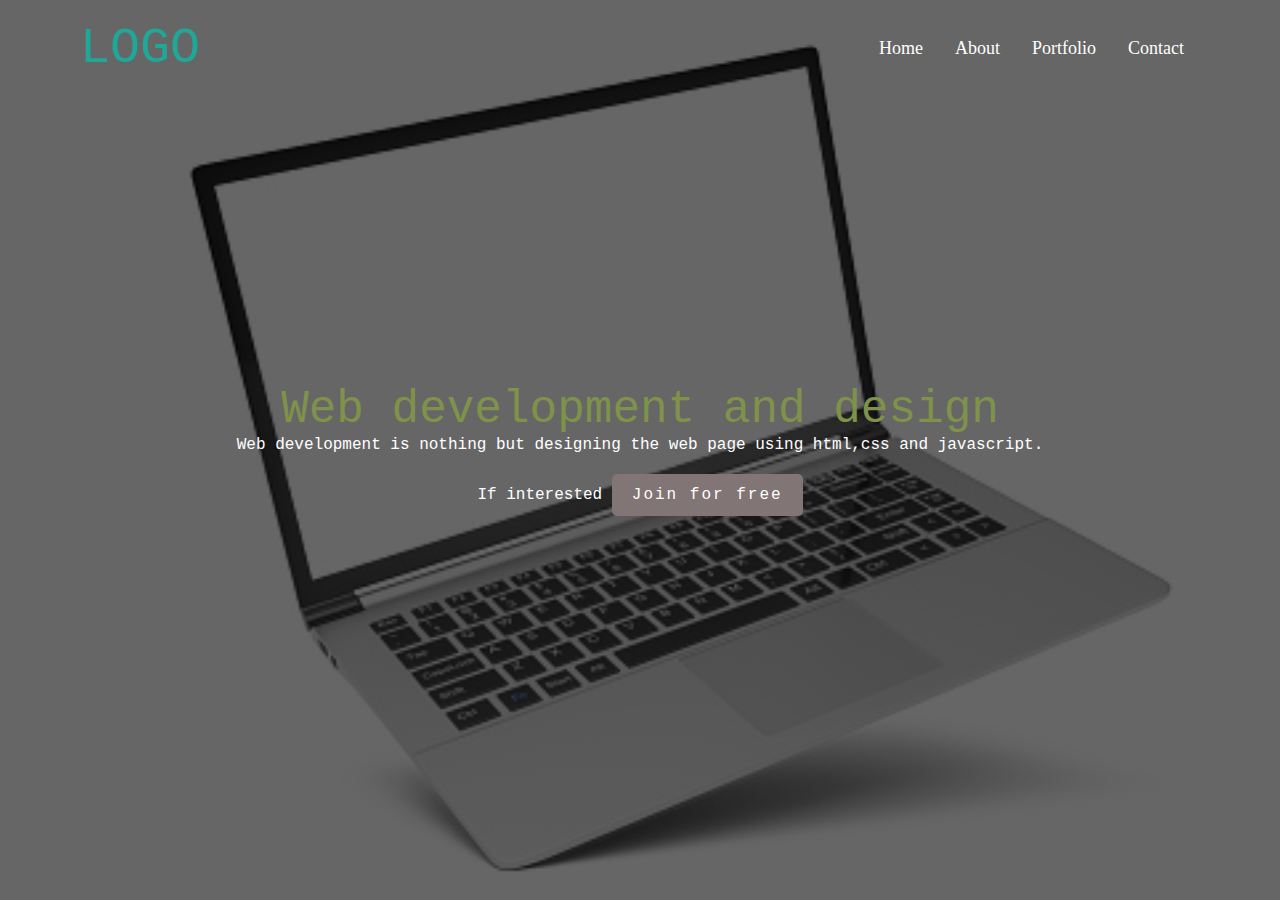
<file: level1-task1/index.html>
<!DOCTYPE html>
<html lang="en">
<head>
    <meta charset="UTF-8">
    <meta name="viewport" content="width=device-width, initial-scale=1.0">
    <title>Landing page</title>
    <link rel="stylesheet" href="style.css">
</head>
<body>
    <div class="container">
        <div class="row">
            <nav class="navbar">
                <h1>Logo</h1>
                <ul>
                    <li><a href="">Home</a></li>
                    <li><a href="">About</a></li>
                    <li><a href="">Portfolio</a></li>
                    <li><a href="">Contact</a></li>
                </ul>
            </nav>
            <div class="content">
                <h1>Web development and design</h1>
                <p>Web development is nothing but designing the web page using html,css and javascript.</p>
                <p>If interested <a href="">Join for free</a> </p>
            </div>
        </div>
    </div>

</body>
</html>
</file>
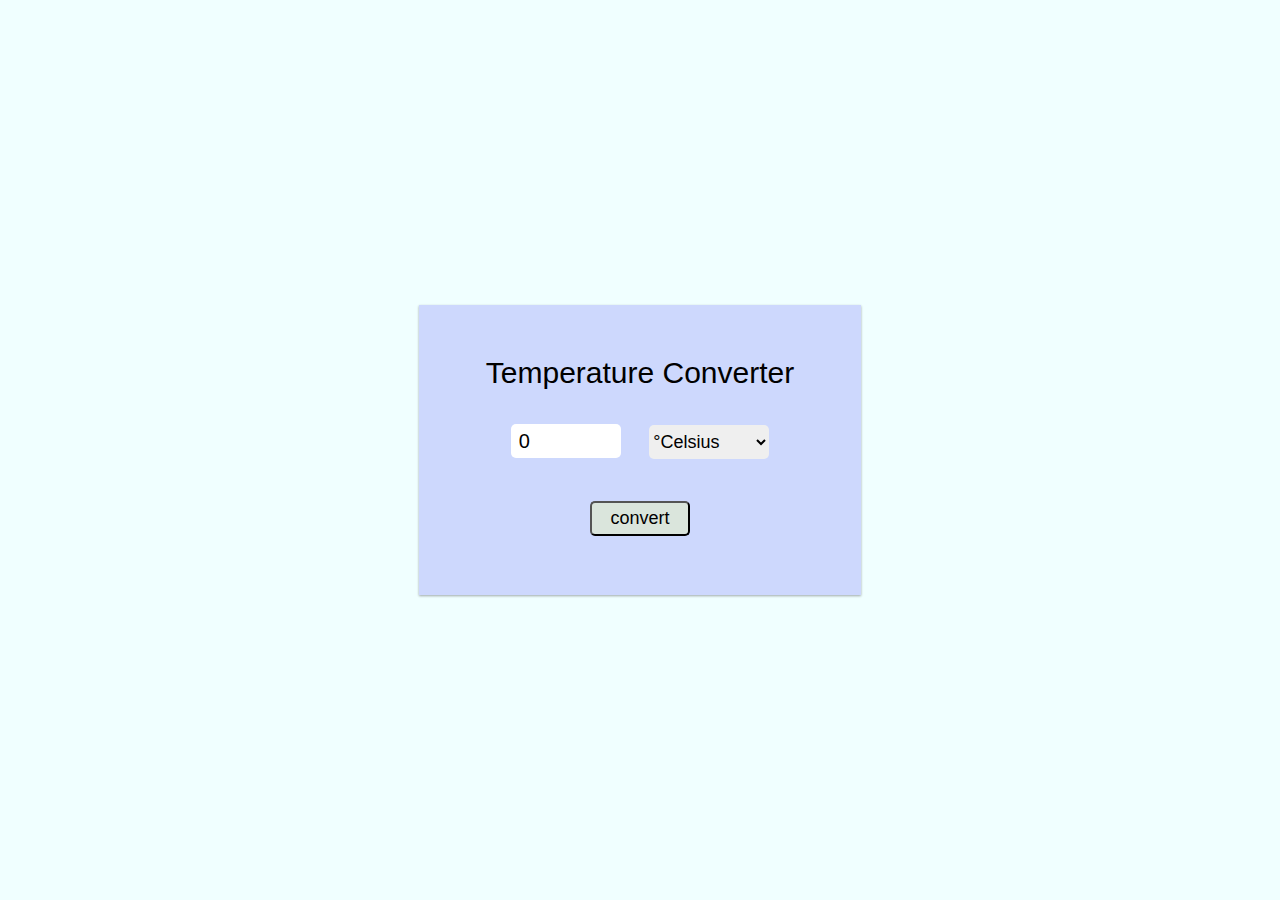
<file: level1-task3/index.html>
<!DOCTYPE html>
<html lang="en">
<head>
    <meta charset="UTF-8">
    <meta name="viewport" content="width=device-width, initial-scale=1.0">
    <title>temperature converter</title>
    <link rel="stylesheet" href="style.css">
</head>
<body>
    <div class="container">
        <form id="calcTemp" onsubmit="calculateTemp(); return false">
        <label for="temp">Temperature Converter</label>
        <br>
        <input type="number" name="temp" id="temp" value="0">
        <select name="temp_diff" id="temp_diff">
            <option value="cel">&#176;Celsius</option>
            <option value="feh">&#176;Fahrenheit</option>
        </select>
        <br>
        <input type="submit" name="temp" id="submit" value="convert" >
        <br>
        <span id="result"></span>
    </form>
    </div>
    <script src="script.js"></script>
</body>
</html>
</file>
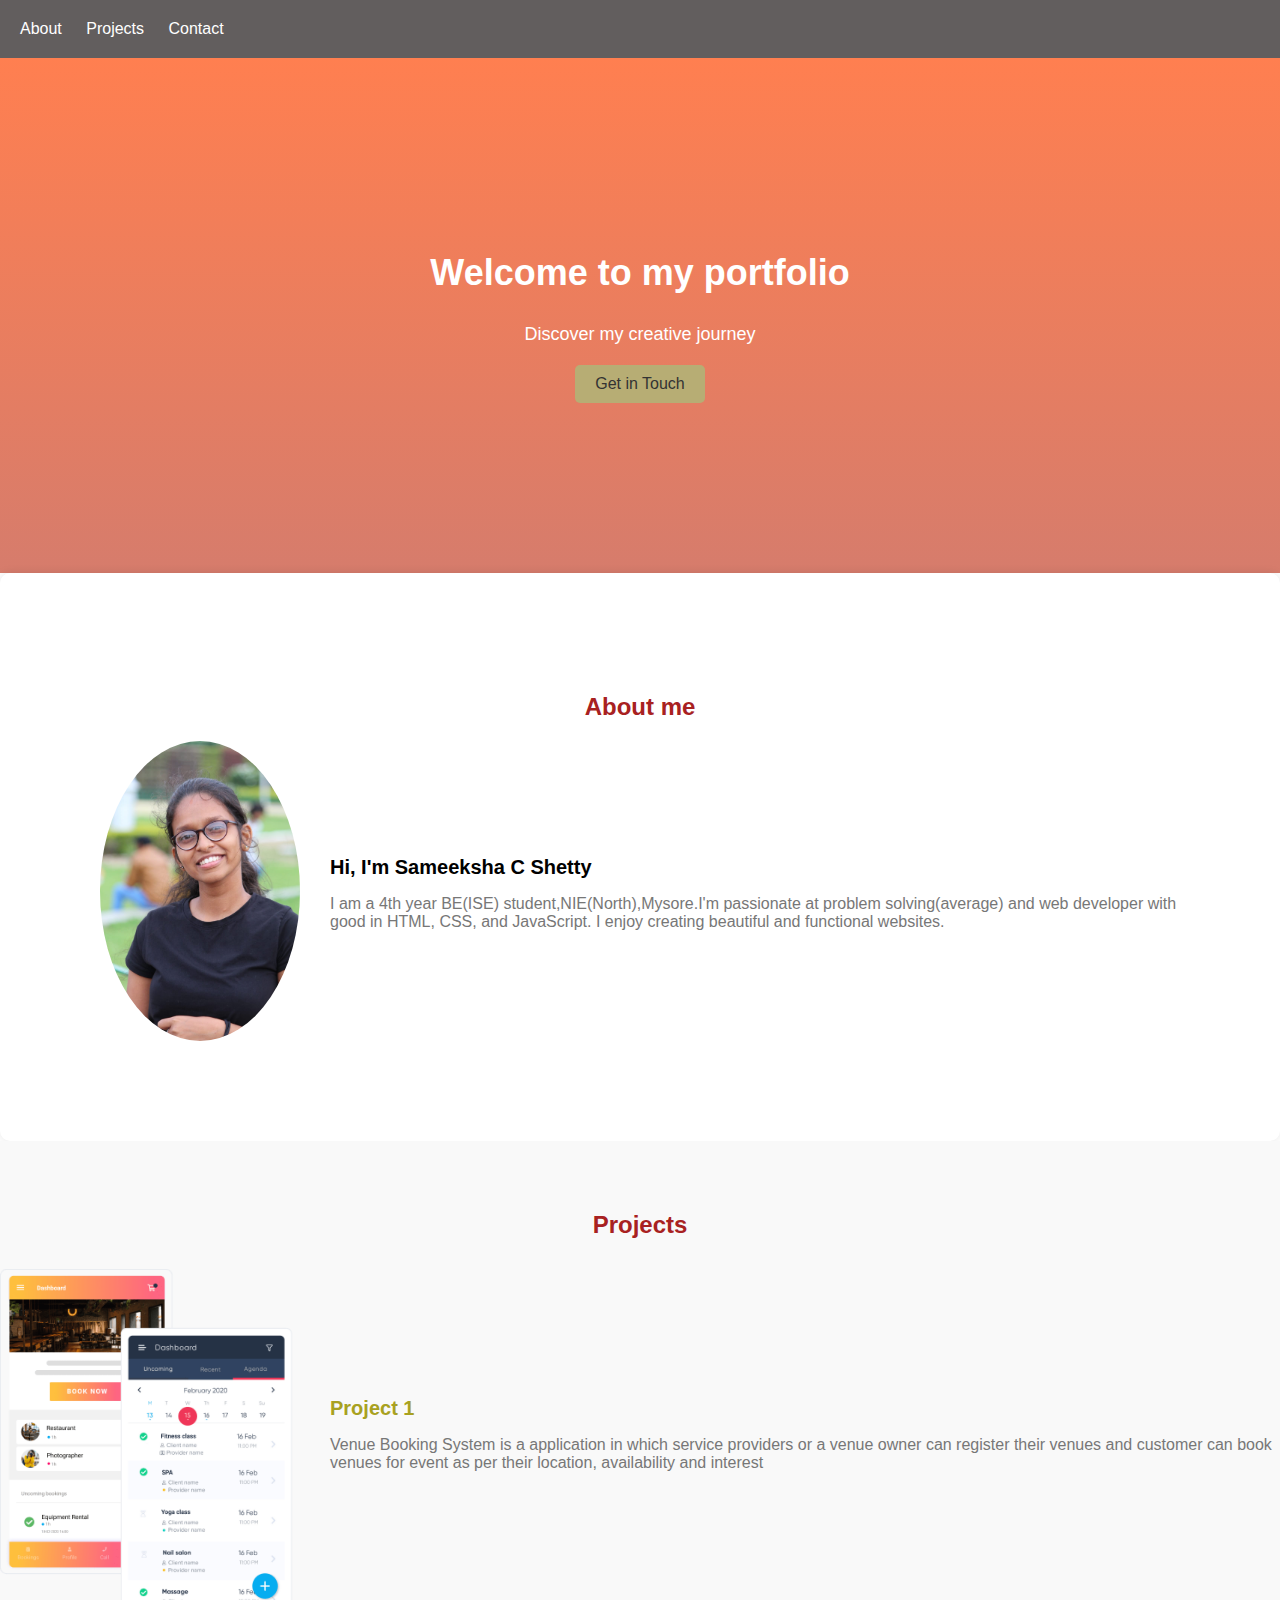
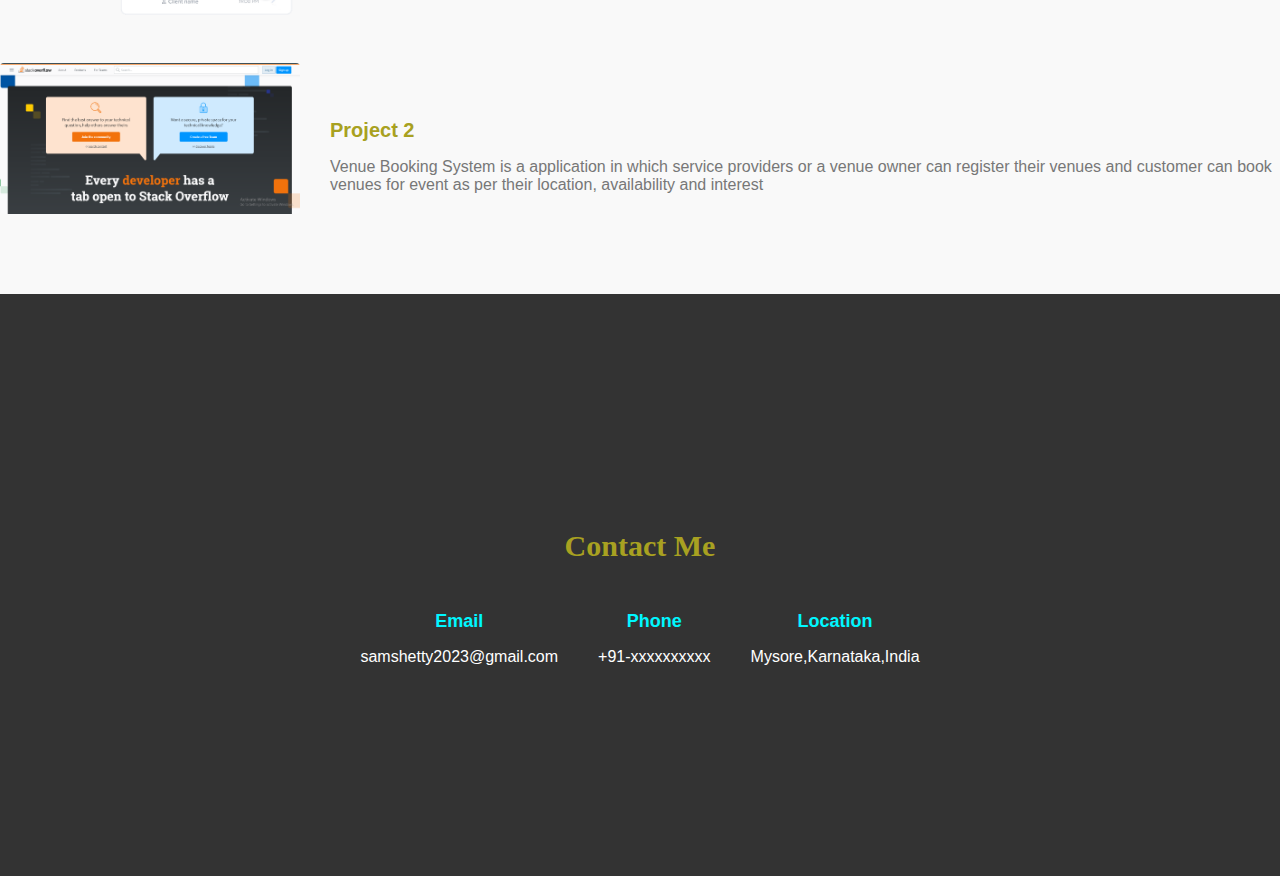
<file: postfolio/index.html>
<!DOCTYPE html>
<html lang="en">
<head>
    <meta charset="UTF-8">
    <meta name="viewport" content="width=device-width, initial-scale=1.0">
    <title>Portfolio</title>
    <link rel="stylesheet" href="style.css">
</head>
<body>
   <header>
        <nav>
            <ul>
                <li><a href="#about-me">About</a> </li>
                <li><a href="#projects">Projects</a> </li>
                <li><a href="#contact">Contact</a> </li>
            </ul>
        </nav>
    </header>

    <section id="banner">
        <div class="banner-content">
             <h1>Welcome to my portfolio</h1>
             <p>Discover my creative journey</p>
             <a href="#contact" class="btn">Get in Touch</a>
        </div>
    </section>

    <section id="about-me">
        <div class="container">
            <h2>About me</h2>
            <div class="about-content">
                <img src="img sam.jpg" alt="mine" class="img-content">
                <div class="bio">
                <h3>Hi, I'm Sameeksha C Shetty</h3>
                <p>I am a 4th year BE(ISE) student,NIE(North),Mysore.I'm passionate  at problem solving(average) and web developer with good in HTML, CSS, and JavaScript. I enjoy creating beautiful and functional websites.</p>
                </div>
            </div>
        </div>
    </section>

    <section id="projects">
        <div class="container">
            <h2>Projects</h2>
            <div class="project">
                <img src="img1.png" alt="project1" class="pimage">
                <div class="project-info">
                    <br><br><br><br><br><br>
                    <h3>Project 1</h3>
                    <p>Venue Booking System is a application in which service providers or a venue owner can
                        register their venues and customer can book venues for event as per their location, availability
                        and interest</p>
                </div>
            </div>
            <br>

            <div class="project">
                <img src="stackoverflowclone.png" alt="project1" class="pimage">
                <div class="project-info">
                    <br><br>
                    <h3>Project 2</h3>
                    <p>Venue Booking System is a application in which service providers or a venue owner can
                        register their venues and customer can book venues for event as per their location, availability
                        and interest</p>
                </div>
            </div>
        </div>
    </section>

    <section id="contact">
        <div class="container">
            <h2>Contact Me</h2>
            <div class="contact-content">
                <div class="contact-info">
                    <i class="fa fa-envelope"></i>
                    <h3>Email</h3>
                    <p>samshetty2023@gmail.com</p>
                </div>

                <div class="contact-info">
                    <i class="fa fa-phone"></i>
                    <h3>Phone</h3>
                    <p>+91-xxxxxxxxxx</p>
                </div>

                <div class="contact-info">
                    <i class="fa fa-marker"></i>
                    <h3>Location</h3>
                    <p>Mysore,Karnataka,India</p>
                </div>
            </div>
        </div>
    </section>
</body>
</html>
</file>
<file: level1-task1/style.css>
*{
    margin: 0;
    padding: 0;
    box-sizing: border-box;
    font-family:'Courier New', Courier, monospace;
}

.container{
    width: 100%;
    min-height: 100vh;
    background-image: linear-gradient(rgba(0,0,0,0.6),rgba(0,0,0,0.6)), url("weeb.jpg");
    background-repeat: no-repeat;
    background-position: center;
    background-size: cover;
}
.row{
    width: 100%;
    padding: 0px 80px;
}
.navbar{
    width: 100%;
    display: flex;
    justify-content: space-between;
    align-items: center;
    padding: 10px 0px;
    position: relative;
    z-index: 1;
}
.navbar ul{
    display: flex;
    justify-content: center;
    align-items: center;
    margin-top: 10px;
}

.navbar ul li{
    list-style: none;
}
.navbar ul li a{
    padding: 10px 16px;
    border-radius: 5px;
    font-family:Cambria, Cochin, Georgia, Times, 'Times New Roman', serif;
    font-size: 18px;
    color: #ffffff;
    text-decoration: none;
}

.navbar ul li a:hover{
    background-color: rgb(171, 143, 143);
    color: blue;
}

.navbar h1{
    color: rgb(31, 168, 152);
    font-size: 50px;    
    font-weight: 200;
    text-transform: uppercase;
    margin-top: 10px;
}
.content{
    width: 100%;
    min-height: 100vh;
    position: absolute;
    top: 0;
    left: 0;
    display: flex;
    justify-content: center;
    align-items: center;
    flex-direction: column;
}
.content h1{
    font-size: 46px;
    color: rgb(126, 146, 74);
    font-weight: 400; 
}

.content p{
    font-size: 16px;
    color: #ffffff;
}
.content a{
    text-decoration: none;
    margin-top: 20px;
    display: inline-block;
    letter-spacing: 2px;
    padding: 12px 20px;
    background-color: rgb(130, 117, 117);
    border-radius: 5px;
    color: #ffffff;
}
.content a:hover{
    background-color: rgb(171, 143, 143);
    color: black
}
</file>
<file: level1-task3/style.css>
* {
    box-sizing: border-box;
    padding: 0;
    margin: 0;
    font-family: 'Poppins', sans-serif;
}

.container {
    display: flex;
    justify-content: center;
    align-items: center;
    height: 100vh;
    text-align: center;
    background-color: azure;
}

#calcTemp {
    padding: 29px 67px;
    min-height: 290px;
    background-color: #cdd8fd;
    box-shadow: rgba(0, 0, 0, 0.12) 0px 1px 3px, rgba(0, 0, 0, 0.24) 0px 1px 2px;
}

label {
    font-size: 30px;
    line-height: 78px;
}

#temp {
    width: 110px;
    height: 34px;
    border-radius: 5px;
    margin: 12px;
    padding: 8px;
    font-size: 20px;
    font-weight: 500;
    border: none;
    outline: none;
}

#temp_diff {
    width: 120px;
    height: 34px;
    border-radius: 5px;
    margin: 12px;
    font-size: 18px;
    font-weight: 500;
    border: none;
    outline: none;
}

#submit {
    width: 100px;
    border-radius: 5px;
    margin: 30px 0 20px 0;
    font-size: 18px;
    background-color: rgb(218 229 220);
    padding: 5px;
    transition: all 0.5s ease;
}

#submit:hover{
    background-color: rgb(67, 121, 223);
    cursor: pointer;
}

#result{
    font-size: 27px;
}
</file>
<file: postfolio/style.css>
body{
    margin: 0;
    padding: 0;
    font-family: Arial, Helvetica, sans-serif;
}
header{
    background-color: rgb(98, 94, 94);
    padding: 20px;
}
nav ul{
    list-style: none;
    margin: 0;
    padding: 0;
}
nav ul li{
    display: inline-block;
    margin-right: 20px;
}

nav ul li a{
    color: white;
    text-decoration: none;
}
nav ul li a:hover{
    color: #ffd700;
}

#banner{
    background-image: linear-gradient(to bottom, #ff7f50, rgb(214, 124, 108));
    padding: 170px 0px;
    color: white;
    text-align: center;
}

#banner h1{
    font-size: 36px;
    margin-bottom: 30px;
    
}

#banner p{
    font-size: 18px;
    margin-bottom: 20px;
}

#banner .btn{
    display: inline-block;
    padding:    10px 20px;
    background-color: #b7ad74;
    color: #333;
    border-radius: 5px;
    text-decoration: none;
    transition: background-color 0.2s ease ;
}

#banner .btn:hover{
    background-color: white;
}

#about-me{
    background-color: white;
    border-radius: 10px;
    box-shadow: 0 0 10px rgba(0,0,0,0.1);
    padding: 100px;
}


#about-me h2{
    text-align: center;
    color: #a82121;
    font-size: 24px;
    margin-bottom: 20px;
}

.about-content{
    display: flex;
    align-items: center;
}


.img-content {
    width: 200px;
    border-radius: 50%;
    margin-right: 30px;
}


.bio p{
    font-size: 16px;
    color: #777;
}

.bio h3 {
    font-size: 20px;
    margin-bottom: 10px;
}

#projects {
    background-color: #f9f9f9;
    padding: 50px 0;
}

#projects h2 {
    color: #a82121;
    font-size: 24px;
    text-align: center;
    margin-bottom: 30px;
}

.project{
    display: flex ;
    margin-bottom: 30px;
}

.pimage {
    width: 300px;
    object-fit: cover;
    border-radius: 4px;
    margin-right: 30px;
}
.project-info {
    flex-grow: 1;
}

.project-info h3 {
    font-size: 20px;
    margin-bottom: 10px;
    color: #a8a121;
}

.project-info p {
    font-size: 16px;
    color: #777;
    margin-bottom: 20px;
}

.project-info .btn {
    display: inline-block;
    padding: 10px 20px;
    background-color: #ffd700;
    color: #333;
    text-decoration: none;


    border-radius: 4px;
    transition: background-color 0.3s ease;
}

.project-info .btn:hover {
    background-color: #fff;
}


#contact{
    background-color: #333;
    padding: 210px 0px;
}

#contact h2{
    color: #a8a121;
    font-size: 30px;
    text-align: center;
    margin-bottom: 30px;
    font-family:'Times New Roman', Times, serif;
}

.contact-content{
    display: flex;
    justify-content: center;
}

.contact-info{
    text-align: center;
    margin: 0 20px;
}
.contact-info i{
    font-size: 36px;
    color: #ffd700;
    margin-bottom: 20px;
}
.contact-info h3{
    color:#00f7ff;
    font-size: 18px;
    margin-bottom: 10px;
}
.contact-info p {
    color: #fff;
    font-size: 16px;
    margin-bottom: 0;
}
</file>
